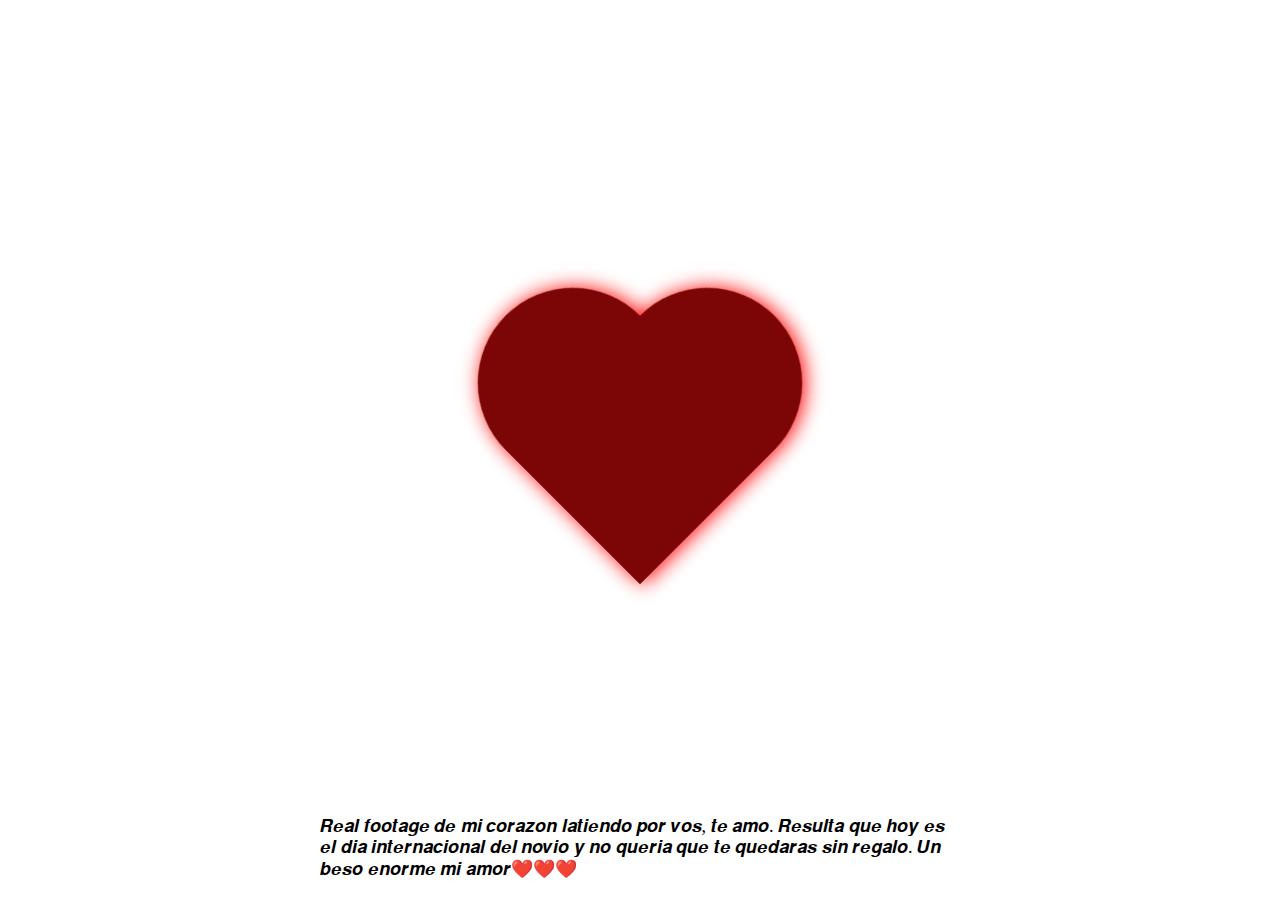
<file: HEART/index.html>
<!DOCTYPE html>
<html lang="en">
<head>
    <meta charset="UTF-8">
    <meta name="viewport" content="width=device-width, initial-scale=1.0">
    <title><3</title>
    <link rel="stylesheet" href="./heart.css">
</head>
<body>
    <div class="heart"></div>
    <div class="bottom-text">𝑹𝒆𝒂𝒍 𝒇𝒐𝒐𝒕𝒂𝒈𝒆 𝒅𝒆 𝒎𝒊 𝒄𝒐𝒓𝒂𝒛𝒐𝒏 𝒍𝒂𝒕𝒊𝒆𝒏𝒅𝒐 𝒑𝒐𝒓 𝒗𝒐𝒔, 𝒕𝒆 𝒂𝒎𝒐. 𝑹𝒆𝒔𝒖𝒍𝒕𝒂 𝒒𝒖𝒆 𝒉𝒐𝒚 𝒆𝒔 𝒆𝒍 𝒅𝒊𝒂 𝒊𝒏𝒕𝒆𝒓𝒏𝒂𝒄𝒊𝒐𝒏𝒂𝒍 𝒅𝒆𝒍 𝒏𝒐𝒗𝒊𝒐 𝒚 𝒏𝒐 𝒒𝒖𝒆𝒓𝒊𝒂 𝒒𝒖𝒆 𝒕𝒆 𝒒𝒖𝒆𝒅𝒂𝒓𝒂𝒔 𝒔𝒊𝒏 𝒓𝒆𝒈𝒂𝒍𝒐. 𝑼𝒏 𝒃𝒆𝒔𝒐 𝒆𝒏𝒐𝒓𝒎𝒆 𝒎𝒊 𝒂𝒎𝒐𝒓❤️❤️❤️</div>
</body>
</html>
</file>
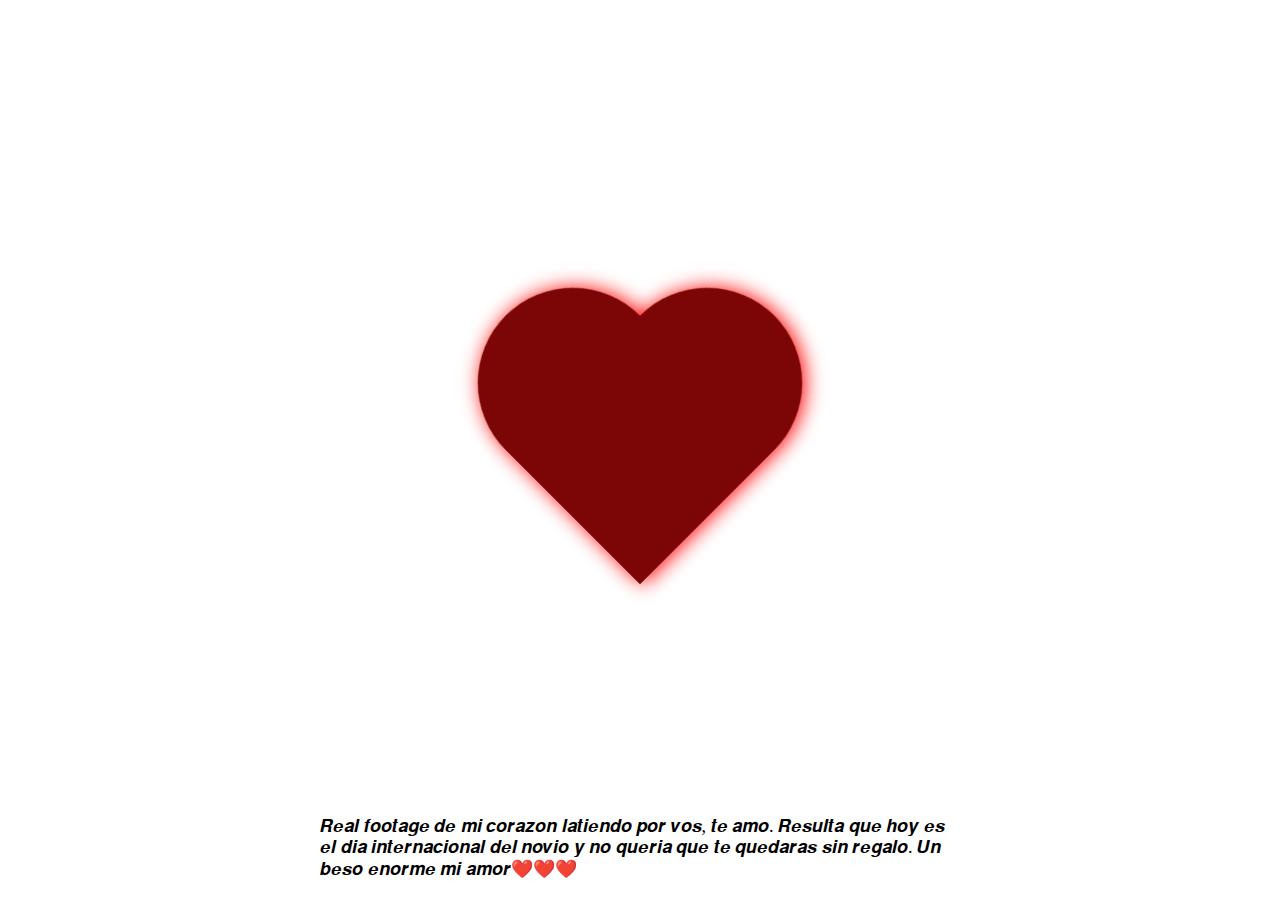
<file: HEART/corazon.html>
<!DOCTYPE html>
<html lang="en">
<head>
    <meta charset="UTF-8">
    <meta name="viewport" content="width=device-width, initial-scale=1.0">
    <title>Document</title>
    <link rel="stylesheet" href="./heart.css">
</head>
<body>
    <div class="heart"></div>
    <div class="bottom-text">𝑹𝒆𝒂𝒍 𝒇𝒐𝒐𝒕𝒂𝒈𝒆 𝒅𝒆 𝒎𝒊 𝒄𝒐𝒓𝒂𝒛𝒐𝒏 𝒍𝒂𝒕𝒊𝒆𝒏𝒅𝒐 𝒑𝒐𝒓 𝒗𝒐𝒔, 𝒕𝒆 𝒂𝒎𝒐. 𝑹𝒆𝒔𝒖𝒍𝒕𝒂 𝒒𝒖𝒆 𝒉𝒐𝒚 𝒆𝒔 𝒆𝒍 𝒅𝒊𝒂 𝒊𝒏𝒕𝒆𝒓𝒏𝒂𝒄𝒊𝒐𝒏𝒂𝒍 𝒅𝒆𝒍 𝒏𝒐𝒗𝒊𝒐 𝒚 𝒏𝒐 𝒒𝒖𝒆𝒓𝒊𝒂 𝒒𝒖𝒆 𝒕𝒆 𝒒𝒖𝒆𝒅𝒂𝒓𝒂𝒔 𝒔𝒊𝒏 𝒓𝒆𝒈𝒂𝒍𝒐. 𝑼𝒏 𝒃𝒆𝒔𝒐 𝒆𝒏𝒐𝒓𝒎𝒆 𝒎𝒊 𝒂𝒎𝒐𝒓❤️❤️❤️</div>
</body>
</html>
</file>
<file: HEART/heart.css>
*{
    margin: 0;
    padding: 0;
    box-sizing: border-box;
}

body {
    height: 100vh;
    display: flex;
    justify-content: center;
    align-items: center;
    position: relative;
}

.heart {
    width: 190px;
    height: 190px;
    background-color: rgb(124, 6, 6);
    filter: drop-shadow(2px 2px 10px red);
    position: relative;
    transform: rotate(-45deg) scale(1);
    animation: animate 1s ease infinite;
}

@keyframes animate { 
    from{
        opacity: 0.8;
        transform: rotate(-45deg) scale(1);
    }
    to{
        opacity: 1;
        transform: rotate(-45deg) scale(0.97);
    }
}

.heart::after{
    content: '';
    position: absolute;
    width: 100%;
    height: 100%;
    background-color: inherit;
    top: -50%;
    left: 0;
    border-radius: 50%;
}

.heart::before{
    content: '';
    position: absolute;
    width: 100%;
    height: 100%;
    background-color: inherit;
    top: 0;
    right: -50%;
    border-radius: 50%;
}

.bottom-text {
    position: absolute;
    bottom: 20px;
    left: 50%;
    transform: translateX(-50%);
    font-size: 18px;
    color: black;
}
</file>
